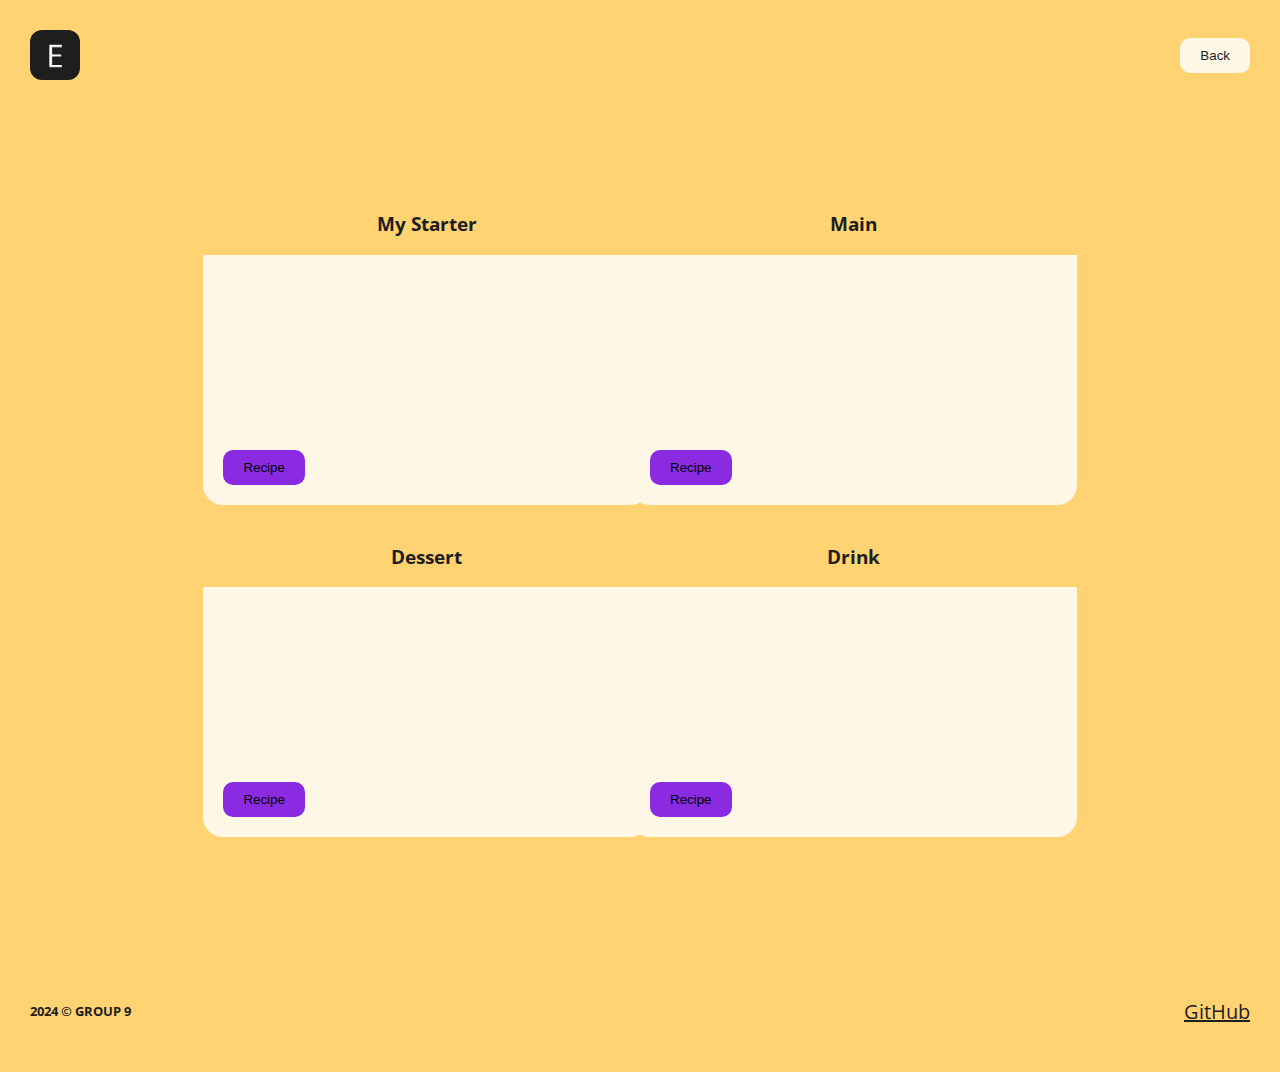
<file: myRecipes.html>
<!DOCTYPE html>
<html lang="en">
<head>
    <meta charset="UTF-8">
    <meta name="viewport" content="width=device-width, initial-scale=1.0">
    <link href="https://cdn.jsdelivr.net/npm/bootstrap@5.3.2/dist/css/bootstrap.min.css" rel="stylesheet" integrity="sha384-T3c6CoIi6uLrA9TneNEoa7RxnatzjcDSCmG1MXxSR1GAsXEV/Dwwykc2MPK8M2HN" crossorigin="anonymous">
    <link rel="stylesheet" href="./assets/css/style.css">
    <link rel="shortcut icon" href="./assets/images/logo.png" type="image/x-icon">
    <title>Eatable | Tasty Tailored Recipes</title>
</head>
<body>
    <!-- header starts -->
    <header>
        <img src="./assets/images/logo.png" alt="Logo" >
        <button id="my-recipes-btn" >
            <a href="index.html">Back</a>            
        </button>
    </header>
    <!-- header ends -->

        <!-- grid starts -->
        <section>
            <div id="recipe-grid">
                
                <div id="starter" class="recipe-grid-area">
                    <!-- add image here -->
                    <h3>My Starter</h3>
                    <div class="container">
                        <h4 id="recipe-header"></h4>
                        <p id="recipe-description"></p>
                        <div class="recipe-button-container">
                            <button style="background-color: blueviolet;">Recipe</button>
                           
                        </div>
                    </div>
                </div>
                <div id="main" class="recipe-grid-area">
                    <!-- add image here -->
                    <h3>Main</h3>
                    <div class="container">
                        <h4 id="recipe-header"></h4>
                        <p id="recipe-description"></p>
                        <div class="recipe-button-container">
                            <button style="background-color: blueviolet;">Recipe</button>
                           
                        </div>
                    </div>
                </div>
                <div id="dessert" class="recipe-grid-area">
                    <!-- add image here -->
                    <h3>Dessert</h3>
                    <div class="container">
                        <h4 id="recipe-header"></h4>
                        <p id="recipe-description"></p>
                        <div class="recipe-button-container">
                            <button style="background-color: blueviolet;">Recipe</button>
                           
                        </div>
                    </div>
                </div>
                <div id="drink" class="recipe-grid-area">
                    <!-- add image here -->
                    <h3>Drink</h3>
                    <div class="container">
                        <h4 id="recipe-header"></h4>
                        <p id="recipe-description"></p>
                        <div class="recipe-button-container">
                            <button style="background-color: blueviolet;">Recipe</button>
                           
                        </div>
                    </div>
                </div>
            </div>
        </section>
    
    <!-- grid ends -->


    
    <!-- footer starts -->
    <footer>
        <h5>
            2024 &copy; GROUP 9
        </h5>
        <a href="https://github.com/zerofloat/Eatable" target="_blank"> 
            GitHub
        </a>
    </footer>
    <!-- footer ends -->

    <script src="https://code.jquery.com/jquery-3.5.1.min.js"></script>
    <script src="./assets/js/script.js"></script>
</body>
</html>
</file>
<file: assets/css/style.css>
/* import font starts */
@import url('https://fonts.googleapis.com/css2?family=Open+Sans:ital,wght@0,300;0,400;0,500;0,600;0,700;0,800;1,300;1,400;1,500;1,600;1,700;1,800&display=swap');

p {
    margin: 0 !important;
    padding: 0 !important;
}

:root {
    --main-bg-color: #ffd372;
    --dark-txt-color: #1e1e1e;
    --light-txt-color: #d2bdbd;
    --accent-txt-color: #f15b40;
    --main-btn-bg: #f15b40;
    --danger: #ff4344;
    --secondary-btn-bg: #fef7e6;
    --button-border-radius: 10px;
    --button-padding: 10px 20px;
}

/* body */
*:disabled {
    background-color: grey !important;
}

.ui-dialog-content .ui-widget-content {
    display: flex !important;
}

#modal-recipe ol li{
margin: 10px 0 !important;
}


body {
    margin: 30px;
    height: 100%;
    font-family: 'Open Sans', sans-serif;
    background-color: var(--main-bg-color) !important;
    color: var(--dark-txt-color) !important;
}

/* all buttons */
button {
    font-weight: 500;
    border: none;
    border-radius: var(--button-border-radius) !important;
    padding: var(--button-padding) !important;

}

button a {
    font-weight: 500 !important;
    text-decoration: none;
    color: var(--dark-txt-color);
}

.saved-button {
    background-color: var(--dark-txt-color);
    color: #ffffff;
}


/*search bar button*/
.btn {
    color: #ffffff;
    background-color: #f15b40;
    border-style: none;
}

/* header */

header,
footer {
    display: flex;
    flex-direction: row;
    align-items: center;
    justify-content: space-between;
}

header img {
    max-width: 50px;
    border-radius: 12px;
}

header button {
    background-color: var(--secondary-btn-bg);
}

/* section */

section {
    min-height: 100vh;
    width: 100%;
    display: flex;
    flex-direction: column;
    justify-content: center;
}

.error-container {
    color: var(--danger);
    margin: 40px 0;
    display: flex;
    justify-content: center;
}

#recipe-grid {
    width: 100%;
    gap: 20px;
    display: flex;
    flex-direction: row;
    justify-content: center;
    flex-wrap: wrap;
    margin-bottom: 30px;
}


.recipe-grid-area {
    width: 33.33%;
    display: flex;
    flex-direction: column;
    align-items: center;
    border-radius: var(--button-border-radius);
    transition: transform 0.3s ease;
    /* Smooth transition for the transform property */
}

.recipe-grid-area img {
    border-radius: 20px 20px 0 0;
    width: 100%;
}

.recipe-grid-area:hover {
    transform: scale(1.02);
}

.container {
    padding: 20px;
    width: 100%;
    height: 210px;
    border-radius: 0 0 20px 20px;
    background-color: var(--secondary-btn-bg);
    display: flex;
    flex-direction: column;
}

.recipe-button-container {
    margin-top: auto;
    display: flex;
    justify-content: space-between;
}

.recipe-grid-area h2 {
    background-color: var(--secondary-btn-bg);
    border-radius: var(--button-border-radius);
}

#recipe-header {
    margin: 20px 0;
}

.description-container {
    font-weight: 600;
    margin-bottom: 10px;
    display: flex;
    flex-direction: row;
    column-gap: 5px;
}

.hide {
    display: none !important;
}

/* myRecipes page */
.saved-recipe-grid {
    margin: 40px 0;
    display: flex;
    flex-direction: column;
    row-gap: 20px;
}
.recipe-cards {
    display: flex;
    flex-direction: row;
    gap: 20px;
    flex-wrap: wrap;
}

.recipe-cards .card {

    border: none !important;
}

.recipe-cards .card .card-body {
    border-radius: 0 0 5px 5px !important;
    background-color: var(--secondary-btn-bg);
}

.recipe-cards .card .card-body .card-text {
    margin-bottom: 8px !important;
}

.card-h4 {
    margin-bottom: 20px;
}


/* footer */

footer {
    margin-top: auto;
    width: 100%;
    text-align: center;
    /* Center the content inside the footer */
    position: relative;
    bottom: 0;
    /* Ensure it sticks to the bottom */
}

footer a {
    color: #1e1e1e;
    font-size: 20px;
}

.recipeInfo {
    display: flex;
    flex-direction: row;
    column-gap: 20px;
}

@media only screen and (max-width: 775px) {
    #recipe-grid {
        width: 100%;
        gap: 20px;
        display: flex;
        flex-direction: column;
        justify-content: center;
        flex-wrap: wrap;
        margin-bottom: 30px;
        align-items: center;
    }

    .recipe-grid-area,
    .recipe-grid-area .container {
        width: 100%;
        max-width: 100%;
    }
}
</file>
